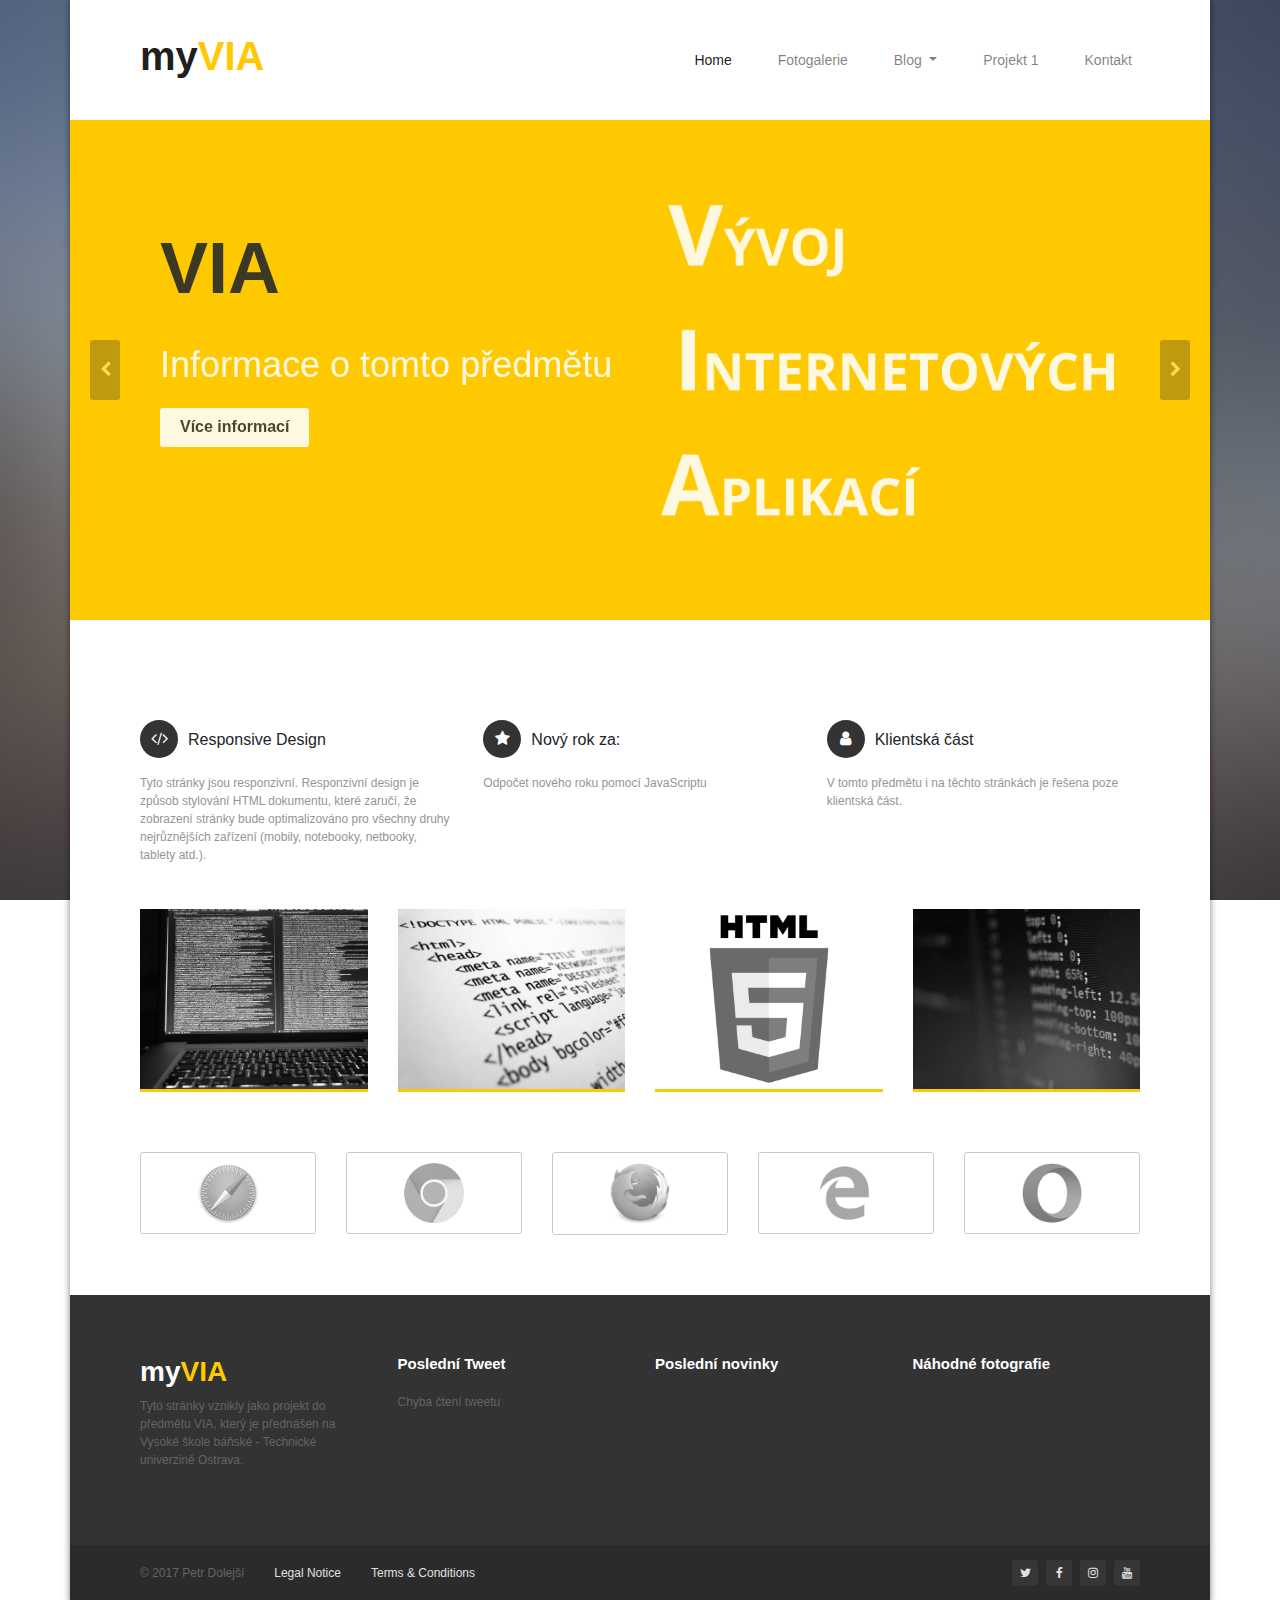
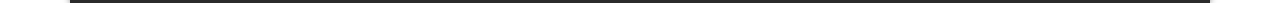
<file: index.html>
<!doctype html>
<html lang="cs">

<head>
    <title>Home | myVIA</title>
    <meta charset="utf-8">
    <meta name="viewport" content="width=device-width, initial-scale=1, shrink-to-fit=no">
    <link rel="stylesheet" href="css/font-awesome.min.css">
    <link rel="stylesheet" href="css/bootstrap.min.css">
    <link rel="stylesheet" href="css/style.css">
</head>

<body class="background">
    <div class="container">
        <nav class="navbar navbar-expand-lg navbar-light">
            <a class="navbar-brand" href="#">
                <h1 class="logo">my<span class="gold">VIA</span></h1>
            </a>
            <button class="navbar-toggler" type="button" data-toggle="collapse" data-target="#main-navbar" aria-controls="main-navbar" aria-expanded="false" aria-label="Toggle navigation">
                      <span class="navbar-toggler-icon"></span>
                    </button>

            <div class="collapse navbar-collapse" id="main-navbar">
                <ul class="navbar-nav mr-auto">
                </ul>
                <ul class="navbar-nav">
                    <li class="nav-item active">
                        <a class="nav-link" href="#">Home <span class="sr-only">(current)</span></a>
                    </li>
                    <li class="nav-item">
                        <a class="nav-link" href="photogallery.html">Fotogalerie</a>
                    </li>
                    <li class="nav-item dropdown">
                        <a class="nav-link dropdown-toggle" href="blog.html" id="navbarDropdownMenuLink" data-toggle="dropdown" aria-haspopup="true" aria-expanded="false">
                          Blog
                        </a>
                        <div class="dropdown-menu" aria-labelledby="navbarDropdownMenuLink">
                            <a class="dropdown-item" href="blog.html">Blog</a>
                            <a class="dropdown-item" href="#">Kategorie</a>
                            <a class="dropdown-item" href="#">FAQ</a>
                        </div>
                    </li>
                    <li class="nav-item">
                        <a class="nav-link" href="project1.html">Projekt 1</a>
                    </li>
                    <li class="nav-item">
                        <a class="nav-link" href="contact.html">Kontakt</a>
                    </li>
                </ul>
            </div>
        </nav>
        <div class="carousel">
            <span class="left-button"><i class="fa fa-chevron-left" aria-hidden="true"></i></span>
            <span class="right-button"><i class="fa fa-chevron-right" aria-hidden="true"></i></span>
            <input type="text" name="actualSlide" id="actualSlide" hidden value="0">
            <div class="carousel-body-out">
                <div class="carousel-body hidden carouselSlide" id="carouselSlide1">
                    <div class="row">
                        <div class="col-md-6">
                            <br>
                            <p class="bigger">VIA</p>
                            <p class="smaller">Informace o tomto předmětu</p>
                            <a href="#" class="button white-dark">Více informací</a>
                        </div>
                        <div class="col-md-6 image">
                            <img src="images/slider/via.png" />
                        </div>
                    </div>
                </div>
                <div class="carousel-body hidden carouselSlide" id="carouselSlide2">
                    <div class="row">
                        <div class="col-md-6">
                            <p class="bigger">Vysoká škola báňská</p>
                            <p class="smaller">Technická univerzita Ostrava</p>
                            <a href="#" class="button white-dark">Více informací</a>
                        </div>
                        <div class="col-md-6 image">
                            <img src="images/slider/vsb.png" />
                        </div>
                    </div>
                </div>
                <div class="carousel-body hidden carouselSlide" id="carouselSlide3">
                    <div class="row">
                        <div class="col-md-6">
                            <p class="bigger">Projekt 1</p>
                            <p class="smaller">do VIA</p>
                            <a href="project1.html" class="button white-dark">Přejít</a>
                        </div>
                        <div class="col-md-6">
                            <p class="bigger">Projekt 2</p>
                            <p class="smaller">Tyto stránky</p>
                        </div>
                    </div>
                </div>
            </div>
        </div>
        <div class="content">
            <div class="row main-blocks">
                <div class="col-md-4">
                    <div class="main-blocks-icon"><i class="fa fa-code" aria-hidden="true"></i></div>
                    <div class="main-blocks-text">
                        <h3>Responsive Design</h3>
                        <p>Tyto stránky jsou responzivní. Responzivní design je způsob stylování HTML dokumentu, které zaručí, že zobrazení stránky bude optimalizováno pro všechny druhy nejrůznějších zařízení (mobily, notebooky, netbooky, tablety atd.).</p>
                    </div>
                </div>
                <div class="col-md-4">
                    <div class="main-blocks-icon"><i class="fa fa-star" aria-hidden="true"></i></div>
                    <div class="main-blocks-text">
                        <h3>Nový rok za:</h3>
                        <p>Odpočet nového roku pomocí JavaScriptu</p>
                        <p id="countdown"></p>
                    </div>
                </div>
                <div class="col-md-4">
                    <div class="main-blocks-icon"><i class="fa fa-user" aria-hidden="true"></i></div>
                    <div class="main-blocks-text">
                        <h3>Klientská část</h3>
                        <p>V tomto předmětu i na těchto stránkách je řešena poze klientská část.</p>
                    </div>
                </div>
            </div>
            <div class="row main-images">
                <div class="col-md-3 col-sm-6">
                    <div class="image"><img src="images/main/001.jpg" alt=""></div>
                </div>
                <div class="col-md-3 col-sm-6">
                    <div class="image"><img src="images/main/002.jpg" alt=""></div>
                </div>
                <div class="col-md-3 col-sm-6">
                    <div class="image"><img src="images/main/003.png" alt=""></div>
                </div>
                <div class="col-md-3 col-sm-6">
                    <div class="image"><img src="images/main/004.jpg" alt=""></div>
                </div>
            </div>
            <div class="row browsers">
                <div class="col-md-2-10">
                    <div class="image"><img src="images/browsers/safari.png" alt=""></div>
                </div>
                <div class="col-md-2-10">
                    <div class="image"><img src="images/browsers/chrome.png" alt=""></div>
                </div>
                <div class="col-md-2-10">
                    <div class="image"><img src="images/browsers/firefox.png" alt=""></div>
                </div>
                <div class="col-md-2-10">
                    <div class="image"><img src="images/browsers/edge.png" alt=""></div>
                </div>
                <div class="col-md-2-10">
                    <div class="image"><img src="images/browsers/opera.png" alt=""></div>
                </div>
            </div>
        </div>
        <footer>
            <div class="row">
                <div class="col-md-3">
                    <h3 class="logo">my<span class="gold">VIA</span></h3>
                    <p>Tyto stránky vznikly jako projekt do předmětu VIA, který je přednášen na Vysoké škole báňské - Technické univerzině Ostrava.</p>
                </div>
                <div class="col-md-3">
                    <h3 class="small">Poslední Tweet</h3>
                    <span id="last-tweet"></span>
                </div>
                <div class="col-md-3">
                    <h3 class="small">Poslední novinky</h3>
                </div>
                <div class="col-md-3">
                    <h3 class="small">Náhodné fotografie</h3>
                </div>
            </div>
            <div class="info">
                <ul class="float-left copyright">
                    <li>© 2017 Petr Dolejší</li>
                    <li><a href="#">Legal Notice</a></li>
                    <li><a href="#">Terms &amp; Conditions</a></li>
                </ul>
                <ul class="float-right social-networks">
                    <li><a href="#"><i class="fa fa-twitter" aria-hidden="true"></i></a></li>
                    <li><a href="#"><i class="fa fa-facebook" aria-hidden="true"></i></a></li>
                    <li><a href="#"><i class="fa fa-instagram" aria-hidden="true"></i></a></li>
                    <li><a href="#"><i class="fa fa-youtube" aria-hidden="true"></i></a></li>
                </ul>
            </div>
            <div class="clear"></div>
        </footer>
    </div>

    <script src="js/jquery-3.2.1.min.js"></script>
    <script src="js/popper.min.js"></script>
    <script src="js/bootstrap.min.js"></script>
    <script src="js/script.js"></script>
    <script>
        var year = new Date().getFullYear();
        var countDownDate = new Date("December 31, " + year + " 23:59:59").getTime();

        // Update the count down every 1 second
        var x = setInterval(function() {

            // Get todays date and time
            var now = new Date().getTime();

            // Find the distance between now an the count down date
            var distance = countDownDate - now;

            // Time calculations for days, hours, minutes and seconds
            var days = Math.floor(distance / (1000 * 60 * 60 * 24));
            var hours = Math.floor((distance % (1000 * 60 * 60 * 24)) / (1000 * 60 * 60));
            var minutes = Math.floor((distance % (1000 * 60 * 60)) / (1000 * 60));
            var seconds = Math.floor((distance % (1000 * 60)) / 1000);

            // Display the result in the element with id="demo"
            document.getElementById("countdown").innerHTML = days + "d " + hours + "h " +
                minutes + "m " + seconds + "s ";

            // If the count down is finished, write some text 
            if (distance < 0) {
                clearInterval(x);
                document.getElementById("countdown").innerHTML = "Šťastný nový rok";
            }
        }, 1000);
    </script>
</body>

</html>
</file>
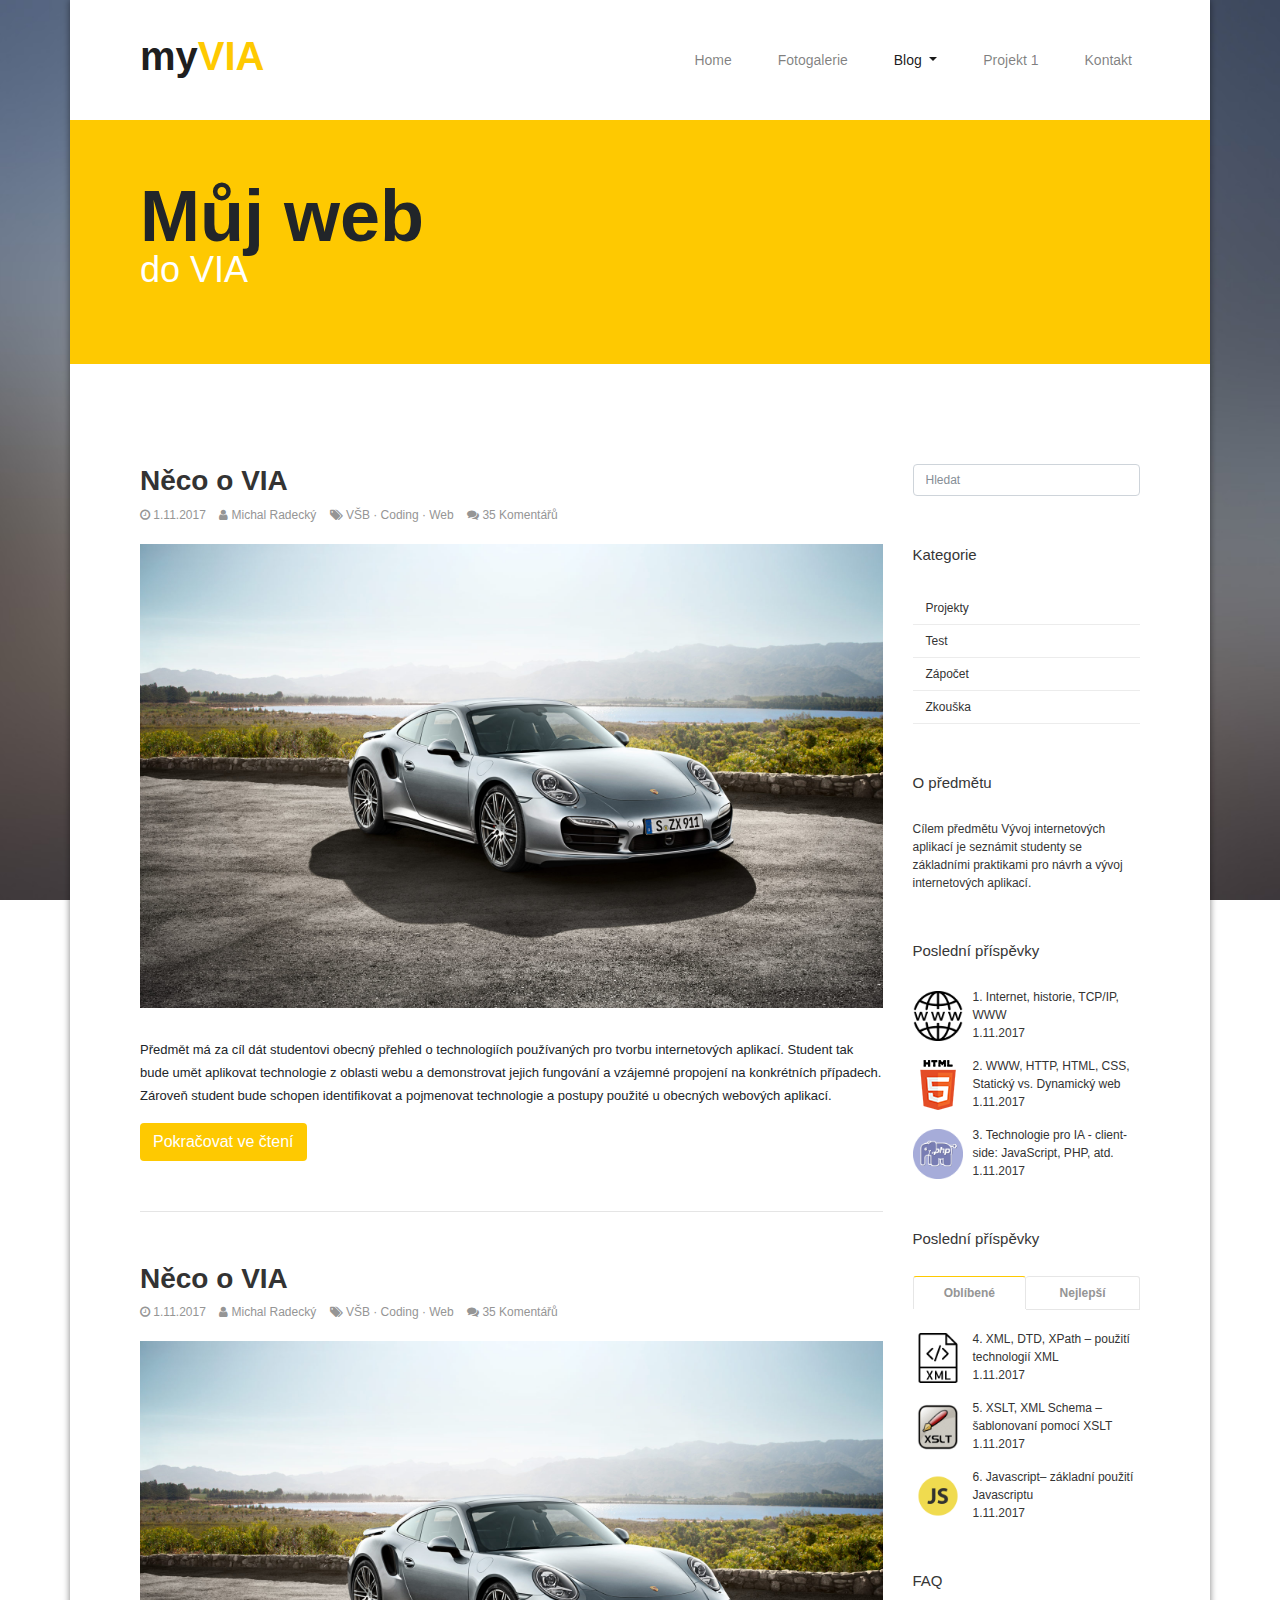
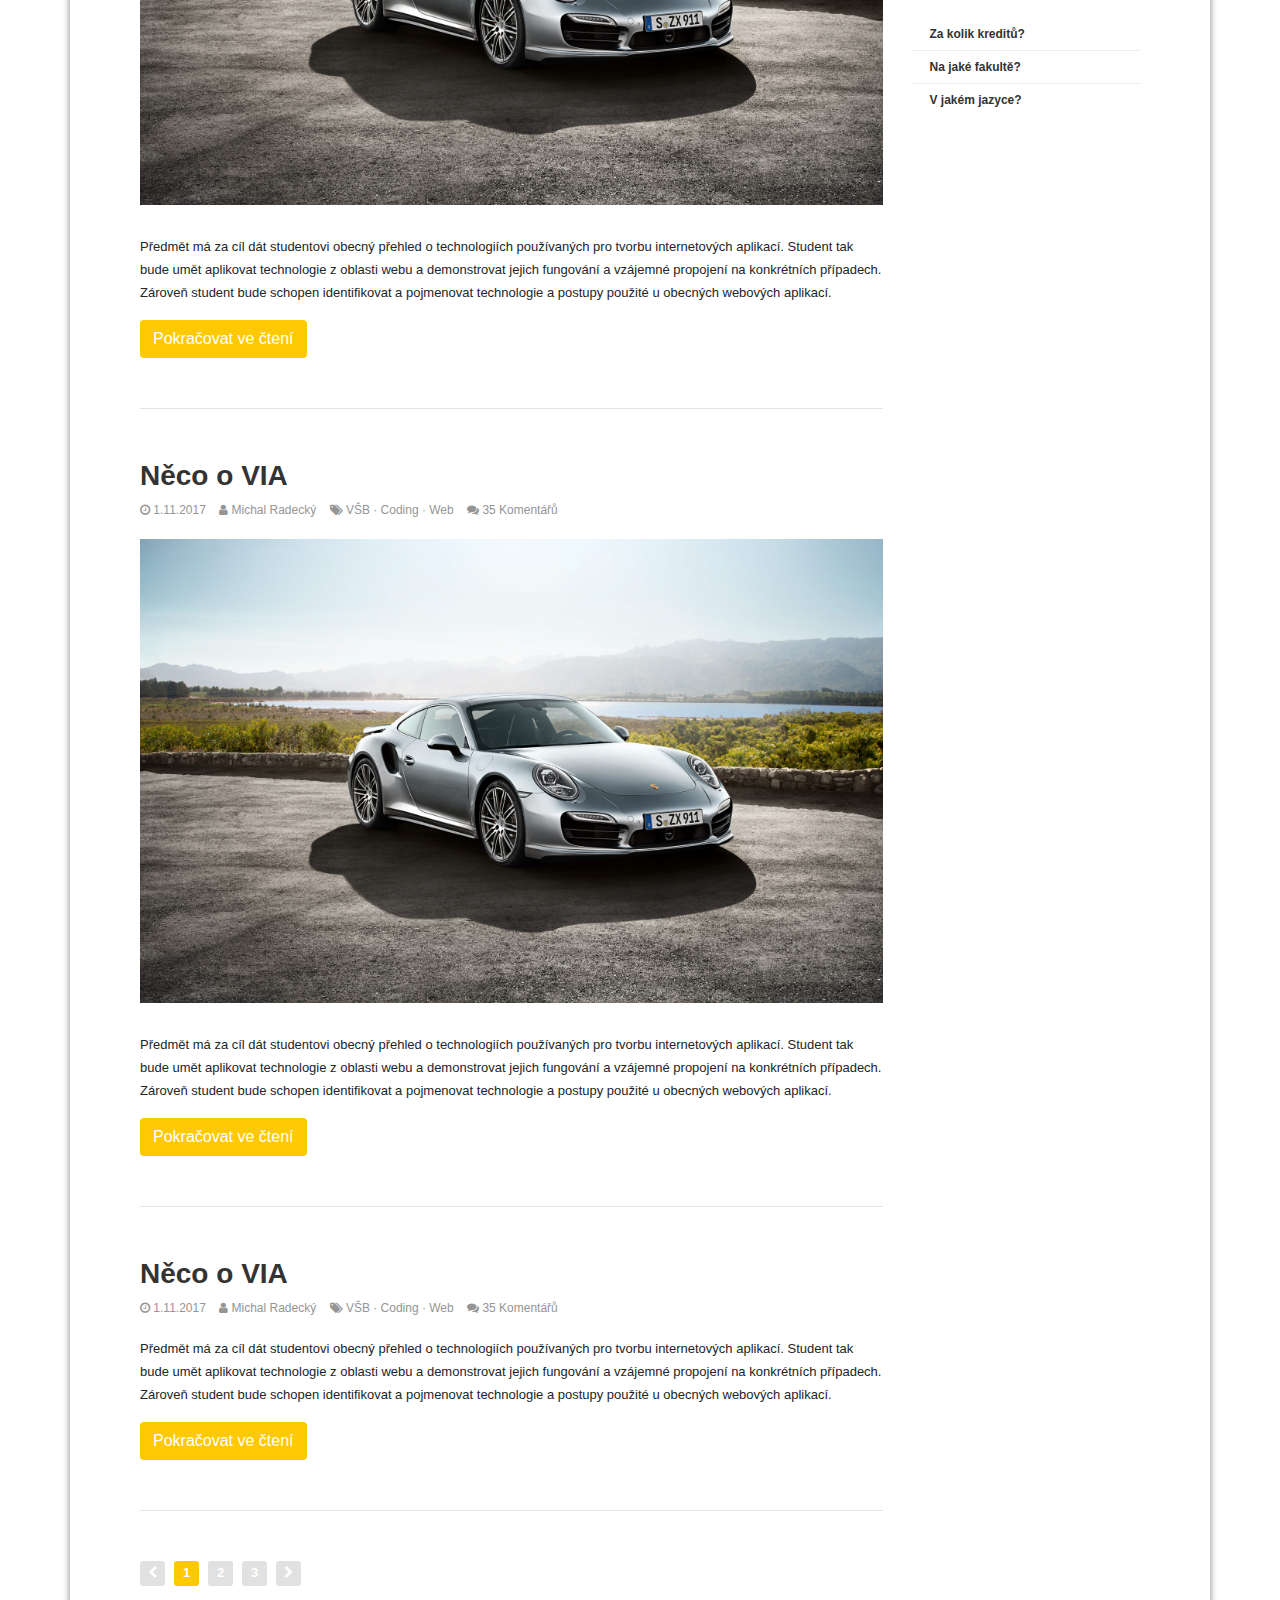
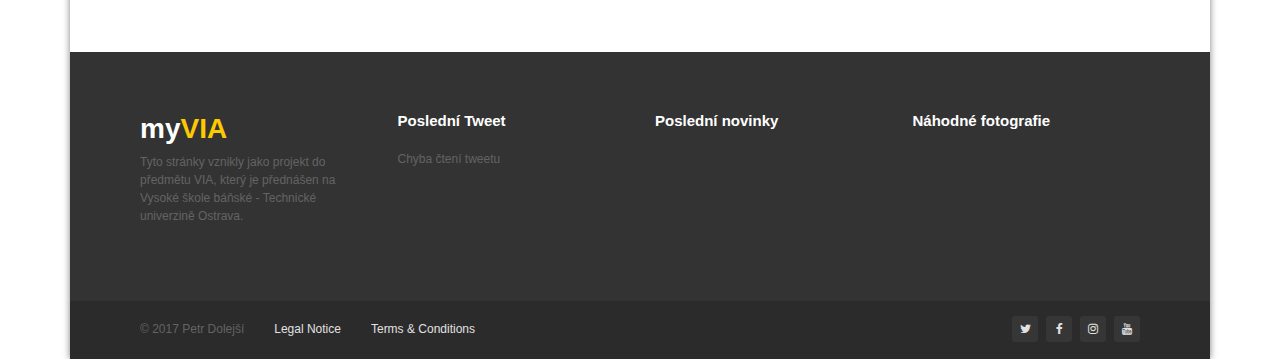
<file: blog.html>
<!doctype html>
<html lang="cs">

<head>
    <meta charset="utf-8">
    <title>Blog | myVIA</title>
    <meta name="viewport" content="width=device-width, initial-scale=1, shrink-to-fit=no">
    <link rel="stylesheet" href="css/font-awesome.min.css" type=text/css>
    <link rel="stylesheet" href="css/bootstrap.min.css" type=text/css>
    <link rel="stylesheet" href="css/style.css" type=text/css>
</head>

<body class="background">
    <div class="container">
        <nav class="navbar navbar-expand-lg navbar-light">
            <a class="navbar-brand" href="index.html">
                <h1 class="logo">my<span class="gold">VIA</span></h1>
            </a>
            <button class="navbar-toggler" type="button" data-toggle="collapse" data-target="#main-navbar" aria-controls="main-navbar" aria-expanded="false" aria-label="Toggle navigation">
                      <span class="navbar-toggler-icon"></span>
                    </button>

            <div class="collapse navbar-collapse" id="main-navbar">
                <ul class="navbar-nav mr-auto">
                </ul>
                <ul class="navbar-nav">
                    <li class="nav-item">
                        <a class="nav-link" href="index.html">Home</a>
                    </li>
                    <li class="nav-item">
                        <a class="nav-link" href="photogallery.html">Fotogalerie</a>
                    </li>
                    <li class="nav-item dropdown active">
                        <a class="nav-link dropdown-toggle" href="blog.html" id="navbarDropdownMenuLink" data-toggle="dropdown" aria-haspopup="true" aria-expanded="false">
                          Blog
                        </a>
                        <div class="dropdown-menu" aria-labelledby="navbarDropdownMenuLink">
                            <a class="dropdown-item active" href="blog.html">Blog</a>
                            <a class="dropdown-item" href="#">Kategorie</a>
                            <a class="dropdown-item" href="#">FAQ</a>
                        </div>
                    </li>
                    <li class="nav-item">
                        <a class="nav-link" href="project1.html">Projekt 1</a>
                    </li>
                    <li class="nav-item">
                        <a class="nav-link" href="contact.html">Kontakt</a>
                    </li>
                </ul>
            </div>
        </nav>
        <div class="title">
            <p class="bigger">Můj web</p>
            <p class="smaller">do VIA</p>
        </div>
        <div class="row content">
            <div class="col-md-9">
                <div class="blog-block">
                    <a href="#">
                        <h3 class="blog-block-title">Něco o VIA</h3>
                    </a>
                    <div class="blog-block-infos">
                        <span class="blog-block-date"><i class="fa fa-clock-o" aria-hidden="true"></i> 1.11.2017</span>
                        <span class="blog-block-author"><i class="fa fa-user" aria-hidden="true"></i> <a href="#">Michal Radecký</a></span>
                        <span class="blog-block-tags"><i class="fa fa-tags" aria-hidden="true"></i> VŠB · Coding · Web</span>
                        <span class="blog-block-comments"><i class="fa fa-comments" aria-hidden="true"></i> 35 Komentářů</span>
                    </div>
                    <img src="images/blog/001.jpg" alt="foto">
                    <p class="blog-block-text">Předmět má za cíl dát studentovi obecný přehled o technologiích používaných pro tvorbu internetových aplikací. Student tak bude umět aplikovat technologie z oblasti webu a demonstrovat jejich fungování a vzájemné propojení na konkrétních
                        případech. Zároveň student bude schopen identifikovat a pojmenovat technologie a postupy použité u obecných webových aplikací.</p>
                    <a href="#" class="btn yellow-darkgray">Pokračovat ve čtení</a>
                    <hr>
                </div>
                <div class="blog-block">
                    <a href="#">
                        <h3 class="blog-block-title">Něco o VIA</h3>
                    </a>
                    <div class="blog-block-infos">
                        <span class="blog-block-date"><i class="fa fa-clock-o" aria-hidden="true"></i> 1.11.2017</span>
                        <span class="blog-block-author"><i class="fa fa-user" aria-hidden="true"></i> <a href="#">Michal Radecký</a></span>
                        <span class="blog-block-tags"><i class="fa fa-tags" aria-hidden="true"></i> VŠB · Coding · Web</span>
                        <span class="blog-block-comments"><i class="fa fa-comments" aria-hidden="true"></i> 35 Komentářů</span>
                    </div>
                    <img src="images/blog/001.jpg" alt="foto">
                    <p class="blog-block-text">Předmět má za cíl dát studentovi obecný přehled o technologiích používaných pro tvorbu internetových aplikací. Student tak bude umět aplikovat technologie z oblasti webu a demonstrovat jejich fungování a vzájemné propojení na konkrétních
                        případech. Zároveň student bude schopen identifikovat a pojmenovat technologie a postupy použité u obecných webových aplikací.</p>
                    <a href="#" class="btn yellow-darkgray">Pokračovat ve čtení</a>
                    <hr>
                </div>
                <div class="blog-block">
                    <a href="#">
                        <h3 class="blog-block-title">Něco o VIA</h3>
                    </a>
                    <div class="blog-block-infos">
                        <span class="blog-block-date"><i class="fa fa-clock-o" aria-hidden="true"></i> 1.11.2017</span>
                        <span class="blog-block-author"><i class="fa fa-user" aria-hidden="true"></i> <a href="#">Michal Radecký</a></span>
                        <span class="blog-block-tags"><i class="fa fa-tags" aria-hidden="true"></i> VŠB · Coding · Web</span>
                        <span class="blog-block-comments"><i class="fa fa-comments" aria-hidden="true"></i> 35 Komentářů</span>
                    </div>
                    <img src="images/blog/001.jpg" alt="foto">
                    <p class="blog-block-text">Předmět má za cíl dát studentovi obecný přehled o technologiích používaných pro tvorbu internetových aplikací. Student tak bude umět aplikovat technologie z oblasti webu a demonstrovat jejich fungování a vzájemné propojení na konkrétních
                        případech. Zároveň student bude schopen identifikovat a pojmenovat technologie a postupy použité u obecných webových aplikací.</p>
                    <a href="#" class="btn yellow-darkgray">Pokračovat ve čtení</a>
                    <hr>
                </div>
                <div class="blog-block">
                    <a href="#">
                        <h3 class="blog-block-title">Něco o VIA</h3>
                    </a>
                    <div class="blog-block-infos">
                        <span class="blog-block-date"><i class="fa fa-clock-o" aria-hidden="true"></i> 1.11.2017</span>
                        <span class="blog-block-author"><i class="fa fa-user" aria-hidden="true"></i> <a href="#">Michal Radecký</a></span>
                        <span class="blog-block-tags"><i class="fa fa-tags" aria-hidden="true"></i> VŠB · Coding · Web</span>
                        <span class="blog-block-comments"><i class="fa fa-comments" aria-hidden="true"></i> 35 Komentářů</span>
                    </div>
                    <p class="blog-block-text">Předmět má za cíl dát studentovi obecný přehled o technologiích používaných pro tvorbu internetových aplikací. Student tak bude umět aplikovat technologie z oblasti webu a demonstrovat jejich fungování a vzájemné propojení na konkrétních
                        případech. Zároveň student bude schopen identifikovat a pojmenovat technologie a postupy použité u obecných webových aplikací.</p>
                    <a href="#" class="btn yellow-darkgray">Pokračovat ve čtení</a>
                    <hr>
                </div>
                <nav aria-label="Page navigation example">
                    <ul class="pagination">
                        <li class="page-item">
                            <a class="page-link" href="#" aria-label="Previous">
                                <span aria-hidden="true"><i class="fa fa-chevron-left" aria-hidden="true"></i></span>
                                <span class="sr-only">Previous</span>
                            </a>
                        </li>
                        <li class="page-item current"><a class="page-link" href="#">1</a></li>
                        <li class="page-item"><a class="page-link" href="#">2</a></li>
                        <li class="page-item"><a class="page-link" href="#">3</a></li>
                        <li class="page-item">
                            <a class="page-link" href="#" aria-label="Next">
                                <span aria-hidden="true"><i class="fa fa-chevron-right" aria-hidden="true"></i></span>
                                <span class="sr-only">Next</span>
                            </a>
                        </li>
                    </ul>
                </nav>
            </div>
            <div class="col-md-3">
                <input type="text" name="search" class="form-control widget search" placeholder="Hledat">
                <div class="widget blog-categories">
                    <h3>Kategorie</h3>
                    <ul>
                        <li>
                            <a href="#">Projekty</a>
                        </li>
                        <li>
                            <a href="#">Test</a>
                        </li>
                        <li>
                            <a href="#">Zápočet</a>
                        </li>
                        <li>
                            <a href="#">Zkouška</a>
                        </li>
                    </ul>
                </div>
                <div class="widget text">
                    <h3>O předmětu</h3>
                    <div>
                        Cílem předmětu Vývoj internetových aplikací je seznámit studenty se základními praktikami pro návrh a vývoj internetových aplikací.
                    </div>
                </div>
                <div class="widget lastposts">
                    <h3>Poslední příspěvky</h3>
                    <ul class="list">
                        <li>
                            <a href="#"><img src="images/blog/small-001.png" alt=""></a>
                            <div class="text">
                                <a href="#">1. Internet, historie, TCP/IP, WWW</a>
                                <span class="date">1.11.2017</span>
                            </div>
                        </li>
                        <li>
                            <a href="#"><img src="images/blog/small-002.png" alt=""></a>
                            <div class="text">
                                <a href="#">2. WWW, HTTP, HTML, CSS, Statický vs. Dynamický web</a>
                                <span class="date">1.11.2017</span>
                            </div>
                        </li>
                        <li>
                            <a href="#"><img src="images/blog/small-003.png" alt=""></a>
                            <div class="text">
                                <a href="#">3. Technologie pro IA - client-side: JavaScript, PHP, atd.</a>
                                <span class="date">1.11.2017</span>
                            </div>
                        </li>
                    </ul>
                </div>
                <div class="widget list">
                    <h3>Poslední příspěvky</h3>
                    <ul class="nav nav-tabs">
                        <li><a class="active" data-toggle="tab" href="#favourite">Oblíbené</a></li>
                        <li><a data-toggle="tab" href="#best">Nejlepší</a></li>
                    </ul>
                    <div class="tab-content">
                        <div id="favourite" class="tab-pane fade in active show">
                            <ul class="list">
                                <li>
                                    <a href="#"><img src="images/blog/small-004.png" alt=""></a>
                                    <div class="text">
                                        <a href="#">4. XML, DTD, XPath – použití technologií XML</a>
                                        <span class="date">1.11.2017</span>
                                    </div>
                                </li>
                                <li>
                                    <a href="#"><img src="images/blog/small-005.gif" alt=""></a>
                                    <div class="text">
                                        <a href="#">5. XSLT, XML Schema – šablonovaní pomocí XSLT</a>
                                        <span class="date">1.11.2017</span>
                                    </div>
                                </li>
                                <li>
                                    <a href="#"><img src="images/blog/small-006.png" alt=""></a>
                                    <div class="text">
                                        <a href="#">6. Javascript– základní použití Javascriptu</a>
                                        <span class="date">1.11.2017</span>
                                    </div>
                                </li>
                            </ul>
                        </div>
                        <div id="best" class="tab-pane fade">
                            <h3>Přehled přístěvků</h3>
                            <ul class="list">
                                <li>
                                    <a href="#"><img src="images/blog/small-007.png" alt=""></a>
                                    <div class="text">
                                        <a href="#">7. Javascriptové knihovny - jQuery</a>
                                        <span class="date">1.11.2017</span>
                                    </div>
                                </li>
                                <li>
                                    <a href="#"><img src="images/blog/small-008.png" alt=""></a>
                                    <div class="text">
                                        <a href="#"></a>8. Preprocesory - LESS, TypeScript</a>
                                        <span class="date">1.11.2017</span>
                                    </div>
                                </li>
                                <li>
                                    <a href="#"><img src="images/blog/small-009.png" alt=""></a>
                                    <div class="text">
                                        <a href="#">9. Ajax – využití Ajaxu u webových aplikací</a>
                                        <span class="date">1.11.2017</span>
                                    </div>
                                </li>
                            </ul>
                        </div>
                    </div>
                </div>
                <div class="widget group" id="widget-group">
                    <h3>FAQ</h3>
                    <div class="panel-group">
                        <a href="#part1" class="button first" data-parent="#widget-group" data-toggle="collapse">Za kolik kreditů?</a>
                        <div id="part1" class="panel-collapse collapse">
                            Za tento předmět dostanete 6 kreditů.
                        </div>
                        <a href="#part2" class="button" data-parent="#widget-group" data-toggle="collapse">Na jaké fakultě?</a>
                        <div id="part2" class="panel-collapse collapse">
                            Tento pr'ředmět se učí na fakultě FEI.
                        </div>
                        <a href="#part3" class="button" data-parent="#widget-group" data-toggle="collapse">V jakém jazyce?</a>
                        <div id="part3" class="panel-collapse collapse">
                            Primární jazyk je čeština a pro technicé výrazy se pouívá angličtina.
                        </div>
                    </div>
                </div>
            </div>
        </div>
        <footer>
            <div class="row">
                <div class="col-md-3">
                    <h3 class="logo">my<span class="gold">VIA</span></h3>
                    <p>Tyto stránky vznikly jako projekt do předmětu VIA, který je přednášen na Vysoké škole báňské - Technické univerzině Ostrava.</p>
                </div>
                <div class="col-md-3">
                    <h3 class="small">Poslední Tweet</h3>
                    <span id="last-tweet"></span>
                </div>
                <div class="col-md-3">
                    <h3 class="small">Poslední novinky</h3>
                </div>
                <div class="col-md-3">
                    <h3 class="small">Náhodné fotografie</h3>
                </div>
            </div>
            <div class="info">
                <ul class="float-left copyright">
                    <li>© 2017 Petr Dolejší</li>
                    <li><a href="#">Legal Notice</a></li>
                    <li><a href="#">Terms &amp; Conditions</a></li>
                </ul>
                <ul class="float-right social-networks">
                    <li><a href="#"><i class="fa fa-twitter" aria-hidden="true"></i></a></li>
                    <li><a href="#"><i class="fa fa-facebook" aria-hidden="true"></i></a></li>
                    <li><a href="#"><i class="fa fa-instagram" aria-hidden="true"></i></a></li>
                    <li><a href="#"><i class="fa fa-youtube" aria-hidden="true"></i></a></li>
                </ul>
            </div>
            <div class="clear"></div>
        </footer>

        <script src="js/jquery-3.2.1.min.js" type=text/javascript></script>
        <script src="js/popper.min.js" type=text/javascript></script>
        <script src="js/bootstrap.min.js" type=text/javascript></script>
        <script src="js/script.js" type=text/javascript></script>
</body>

</html>
</file>
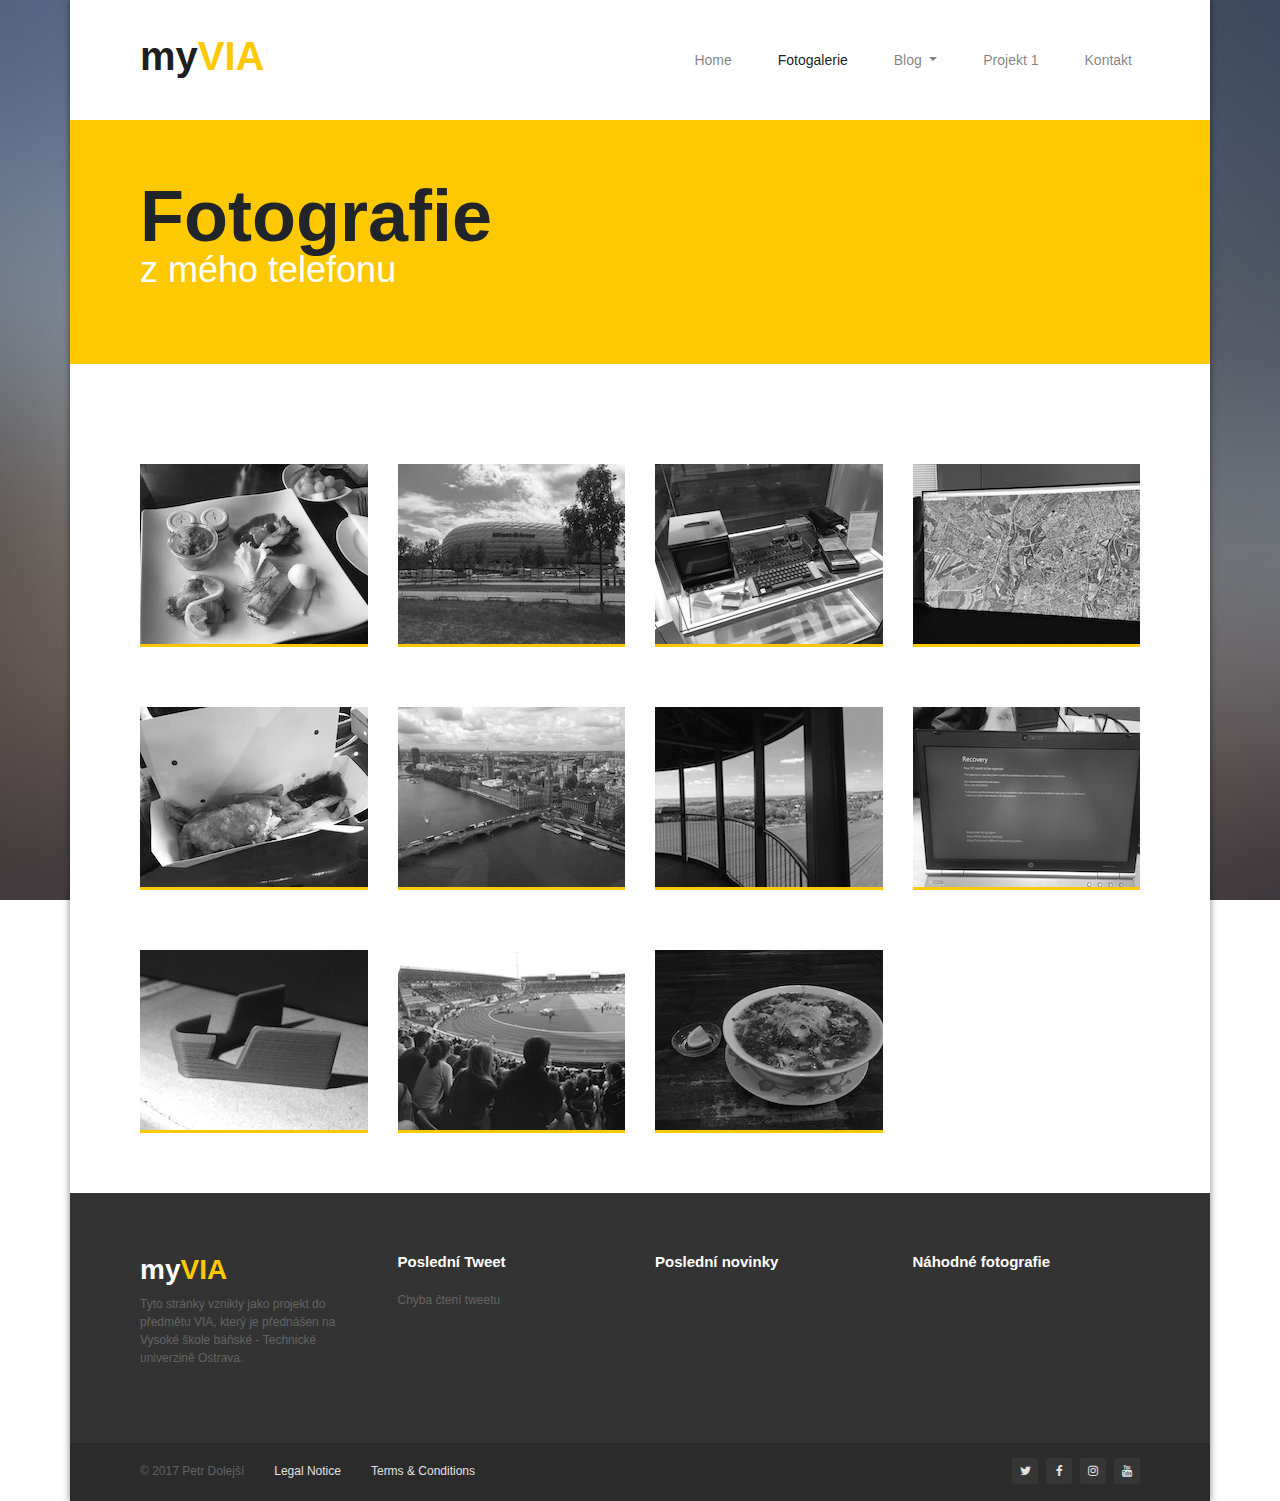
<file: photogallery.html>
<!doctype html>
<html lang="cs">

<head>
    <meta charset="utf-8">
    <title>Fotogalerie | myVIA</title>
    <meta name="viewport" content="width=device-width, initial-scale=1, shrink-to-fit=no">
    <link rel="stylesheet" href="css/font-awesome.min.css" type=text/css>
    <link rel="stylesheet" href="css/bootstrap.min.css" type=text/css>
    <link rel="stylesheet" href="css/style.css" type=text/css>
    <link rel="stylesheet" href="css/lightbox.css">
</head>

<body class="background">
    <div class="container">
        <nav class="navbar navbar-expand-lg navbar-light">
            <a class="navbar-brand" href="index.html">
                <h1 class="logo">my<span class="gold">VIA</span></h1>
            </a>
            <button class="navbar-toggler" type="button" data-toggle="collapse" data-target="#main-navbar" aria-controls="main-navbar" aria-expanded="false" aria-label="Toggle navigation">
                      <span class="navbar-toggler-icon"></span>
                    </button>

            <div class="collapse navbar-collapse" id="main-navbar">
                <ul class="navbar-nav mr-auto">
                </ul>
                <ul class="navbar-nav">
                    <li class="nav-item">
                        <a class="nav-link" href="index.html">Home</a>
                    </li>
                    <li class="nav-item active">
                        <a class="nav-link" href="#">Fotogalerie</a>
                    </li>
                    <li class="nav-item dropdown">
                        <a class="nav-link dropdown-toggle" href="blog.html" id="navbarDropdownMenuLink" data-toggle="dropdown" aria-haspopup="true" aria-expanded="false">
                          Blog
                        </a>
                        <div class="dropdown-menu" aria-labelledby="navbarDropdownMenuLink">
                            <a class="dropdown-item" href="blog.html">Blog</a>
                            <a class="dropdown-item" href="#">Kategorie</a>
                            <a class="dropdown-item" href="#">FAQ</a>
                        </div>
                    </li>
                    <li class="nav-item">
                        <a class="nav-link" href="project1.html">Projekt 1</a>
                    </li>
                    <li class="nav-item">
                        <a class="nav-link" href="contact.html">Kontakt</a>
                    </li>
                </ul>
            </div>
        </nav>
        <div class="title">
            <p class="bigger">Fotografie</p>
            <p class="smaller">z mého telefonu</p>
        </div>
        <div class="content">
            <div class="row main-images">
                <div class="col-md-3 col-sm-6">
                    <div class="image">
                        <a class="example-image-link" href="images/photogallery/photos/img001.jpg" data-lightbox="et" data-title="Snídaně v berlínské televizní věži">
                            <img class="example-image" src="images/photogallery/thumbs/img001.jpg" alt="" />
                        </a>
                    </div>
                </div>
                <div class="col-md-3 col-sm-6">
                    <div class="image">
                        <a class="example-image-link" href="images/photogallery/photos/img002.jpg" data-lightbox="et" data-title="Allianz Arena München - svatostánek Bayernu Mnichov">
                            <img class="example-image" src="images/photogallery/thumbs/img002.jpg" alt="" />
                        </a>
                    </div>
                </div>
                <div class="col-md-3 col-sm-6">
                    <div class="image">
                        <a class="example-image-link" href="images/photogallery/photos/img003.jpg" data-lightbox="et" data-title="První Apple I postavený ještě u Jobse v garáži. Museum Mnichov">
                            <img class="example-image" src="images/photogallery/thumbs/img003.jpg" alt="" />
                        </a>
                    </div>
                </div>
                <div class="col-md-3 col-sm-6">
                    <div class="image">
                        <a class="example-image-link" href="images/photogallery/photos/img004.jpg" data-lightbox="et" data-title="4K monitor Samsung, dokáže zobrazit i 4x FullHD vstupy v matici 2x2 najendou">
                            <img class="example-image" src="images/photogallery/thumbs/img004.jpg" alt="" />
                        </a>
                    </div>
                </div>
            </div>
            <div class="row main-images">
                <div class="col-md-3 col-sm-6">
                    <div class="image">
                        <a class="example-image-link" href="images/photogallery/photos/img005.jpg" data-lightbox="et" data-title="Pravé Londýnské Fish&Chips">
                            <img class="example-image" src="images/photogallery/thumbs/img005.jpg" alt="" />
                        </a>
                    </div>
                </div>
                <div class="col-md-3 col-sm-6">
                    <div class="image">
                        <a class="example-image-link" href="images/photogallery/photos/img006.jpg" data-lightbox="et" data-title="Londýn z London Eye">
                            <img class="example-image" src="images/photogallery/thumbs/img006.jpg" alt="" />
                        </a>
                    </div>
                </div>
                <div class="col-md-3 col-sm-6">
                    <div class="image">
                        <a class="example-image-link" href="images/photogallery/photos/img007.jpg" data-lightbox="et" data-title="Panorama z věže">
                            <img class="example-image" src="images/photogallery/thumbs/img007.jpg" alt="" />
                        </a>
                    </div>
                </div>
                <div class="col-md-3 col-sm-6">
                    <div class="image">
                        <a class="example-image-link" href="images/photogallery/photos/img008.jpg" data-lightbox="et" data-title="Toto v práci nerad vidím :(">
                            <img class="example-image" src="images/photogallery/thumbs/img008.jpg" alt="" />
                        </a>
                    </div>
                </div>
            </div>
            <div class="row main-images">
                <div class="col-md-3 col-sm-6">
                    <div class="image">
                        <a class="example-image-link" href="images/photogallery/photos/img009.jpg" data-lightbox="et" data-title="První povedený výstisk na 3D tiskárně - stojan telefonu">
                            <img class="example-image" src="images/photogallery/thumbs/img009.jpg" alt="" />
                        </a>
                    </div>
                </div>
                <div class="col-md-3 col-sm-6">
                    <div class="image">
                        <a class="example-image-link" href="images/photogallery/photos/img010.jpg" data-lightbox="et" data-title="Panorama Zlatá tretra Ostrava">
                            <img class="example-image" src="images/photogallery/thumbs/img010.jpg" alt="" />
                        </a>
                    </div>
                </div>
                <div class="col-md-3 col-sm-6">
                    <div class="image">
                        <a class="example-image-link" href="images/photogallery/photos/img011.jpg" data-lightbox="et" data-title="Pho Ga v Praze">
                            <img class="example-image" src="images/photogallery/thumbs/img011.jpg" alt="" />
                        </a>
                    </div>
                </div>
            </div>
        </div>
        <footer>
            <div class="row">
                <div class="col-md-3">
                    <h3 class="logo">my<span class="gold">VIA</span></h3>
                    <p>Tyto stránky vznikly jako projekt do předmětu VIA, který je přednášen na Vysoké škole báňské - Technické univerzině Ostrava.</p>
                </div>
                <div class="col-md-3">
                    <h3 class="small">Poslední Tweet</h3>
                    <span id="last-tweet"></span>
                </div>
                <div class="col-md-3">
                    <h3 class="small">Poslední novinky</h3>
                </div>
                <div class="col-md-3">
                    <h3 class="small">Náhodné fotografie</h3>
                </div>
            </div>
            <div class="info">
                <ul class="float-left copyright">
                    <li>© 2017 Petr Dolejší</li>
                    <li><a href="#">Legal Notice</a></li>
                    <li><a href="#">Terms &amp; Conditions</a></li>
                </ul>
                <ul class="float-right social-networks">
                    <li><a href="#"><i class="fa fa-twitter" aria-hidden="true"></i></a></li>
                    <li><a href="#"><i class="fa fa-facebook" aria-hidden="true"></i></a></li>
                    <li><a href="#"><i class="fa fa-instagram" aria-hidden="true"></i></a></li>
                    <li><a href="#"><i class="fa fa-youtube" aria-hidden="true"></i></a></li>
                </ul>
            </div>
            <div class="clear"></div>
        </footer>

        <script src="js/jquery-3.2.1.min.js" type=text/javascript></script>
        <script src="js/popper.min.js" type=text/javascript></script>
        <script src="js/bootstrap.min.js" type=text/javascript></script>
        <script src="js/script.js" type=text/javascript></script>
        <script src="js/lightbox.js"></script>
</body>

</html>
</file>
<file: css/style.css>
body {
        background: url(../images/background.jpg);
    }
    
    .background {
        background-attachment: fixed;
        background-position: 50% 50%;
        background-size: cover;
        background-repeat: no-repeat;
    }
    
    a {
        color: #333;
        -o-transition: .2s;
        -ms-transition: .2s;
        -moz-transition: .2s;
        -webkit-transition: .2s;
        transition: .2s;
    }
    
    .navbar-collapse {
        z-index: 800;
    }
    
    .col-md-2-10 {
        position: relative;
        width: 100%;
        min-height: 1px;
        padding-right: 15px;
        padding-left: 15px;
        -ms-flex: 0 0 20%;
        flex: 0 0 20%;
        max-width: 20%
    }
    
    @media (min-width: 576px) and (max-width: 767px) {
        .col-md-2-10 {
            -ms-flex: 0 0 50%;
            flex: 0 0 50%;
            max-width: 50%
        }
    }
    
    @media (max-width: 575px) {
        .col-md-2-10 {
            -ms-flex: 0 0 100%;
            flex: 0 0 100%;
            max-width: 100%
        }
    }
    
    .hidden {
        display: none;
    }
    
    .gold {
        color: #fec901;
    }
    
    .container {
        background-color: white;
        padding: 0 70px;
        /*width: 1120px;*/
        -webkit-box-shadow: 0px 0px 7px 0px rgba(0, 0, 0, 0.5);
        -moz-box-shadow: 0px 0px 7px 0px rgba(0, 0, 0, 0.5);
        box-shadow: 0px 0px 7px 0px rgba(0, 0, 0, 0.5);
    }
    
    .form-control-label {
        font-size: 13px;
    }
    
    .navbar {
        padding: .5rem 0rem;
        height: 120px;
        margin-left: -70px;
        margin-right: -70px;
    }
    
    .navbar ul {
        background-color: white;
        margin-right: 70px;
    }
    
    .navbar .logo {
        margin-left: 70px !important;
    }
    
    @media (max-width: 991px) {
        .navbar li {
            margin-left: 70px !important;
        }
        .navbar ul {
            margin-right: 0px;
        }
    }
    
    .navbar-toggler {
        margin-left: -50px;
        margin-right: 50px;
    }
    
    .logo {
        font-weight: 700;
    }
    
    .navbar li {
        margin-left: 30px;
    }
    
    .navbar a {
        color: #959595;
        font-size: 14px;
    }
    
    .nav-item .dropdown-item.active {
        background-color: white;
        color: black;
    }
    
    .nav-item .dropdown-item:active {
        background-color: #c9c9c9;
        color: black;
    }
    
    .carousel {
        background-color: #fec901;
        margin-left: -70px;
        margin-right: -70px;
        padding: 60px 70px;
        min-height: 500px;
    }
    
    .carousel .right-button,
    .carousel .left-button {
        position: absolute;
        cursor: pointer;
        top: 220px;
        height: 60px;
        line-height: 60px;
        width: 30px;
        background-color: rgb(50, 50, 50);
        opacity: 0.3;
        text-align: center;
        color: white;
        -o-transition: .2s;
        -ms-transition: .2s;
        -moz-transition: .2s;
        -webkit-transition: .2s;
        transition: .2s;
        border-radius: 3px;
    }
    
    .carousel .right-button:hover,
    .carousel .left-button:hover {
        opacity: 0.9;
    }
    
    .carousel .left-button {
        left: 70px;
        margin-left: -50px;
    }
    
    .carousel .right-button {
        right: 70px;
        margin-right: -50px;
    }
    
    .carousel-body-out {
        min-height: 380px;
        position: relative;
        overflow: hidden;
    }
    
    .carousel-body {
        position: absolute;
        top: 50%;
        left: 20px;
        right: 20px;
        transform: translateY(-50%);
        overflow: hidden;
    }
    
    .carousel-body .image {
        text-align: center;
    }
    
    .carousel-body .image img {
        max-height: 360px;
        width: auto;
        object-fit: contain;
    }
    
    .carousel-body p.bigger {
        font-size: 72px;
        font-weight: 700;
    }
    
    .carousel-body p.smaller {
        font-size: 36px;
        color: white;
    }
    
    .carousel-body .col-md-6.image {
        text-align: center;
    }
    
    a.button.white-dark {
        background: #fff;
        color: #333;
        padding-right: 30px;
        padding-left: 30px;
        font-size: 16px;
        display: inline-block;
        margin: 0 5px 15px 0;
        padding: 7px 20px 8px;
        border-radius: 3px;
        font-weight: 600;
    }
    
    a.button.white-dark:hover {
        background: #333;
        color: #fff;
    }
    
    @media (max-width: 767px) {
        .col-md-6.image {
            display: none;
        }
        .col-md-6 p {
            font-size: 30px !important;
        }
        a.button.white-dark {
            padding: 7px 20px 8px;
        }
    }
    
    .main-blocks {
        padding-bottom: 30px;
    }
    
    .main-blocks-icon {
        color: white;
        display: block;
        float: left;
        margin: 0 6px 6px 0;
        width: 38px;
        height: 38px;
        border-radius: 50%;
        background: #333;
        vertical-align: middle;
        text-align: center;
        line-height: 38px;
    }
    
    .main-blocks-text h3 {
        margin: 0 0 0 48px;
        margin-top: 10px;
        font-weight: 500;
        font-size: 16px;
    }
    
    .main-blocks-text p {
        margin: 25px 0 15px;
        color: #959595;
        font-size: 12px;
    }
    
    .main-images {
        padding-bottom: 30px;
        text-align: center;
    }
    
    .main-images img {
        -webkit-filter: grayscale(100%);
        filter: grayscale(100%);
        object-fit: cover;
        height: 180px;
        width: auto;
        overflow: hidden;
        -o-transition: .2s;
        -ms-transition: .2s;
        -moz-transition: .2s;
        -webkit-transition: .2s;
        transition: .2s;
    }
    
    .main-images img:hover {
        -webkit-filter: none;
    }
    
    .main-images .image {
        border-bottom: 3px solid #fec901;
        margin-bottom: 30px;
        overflow: hidden;
        text-align: center;
    }
    
    .browsers .image {
        border: 1px solid #c9c9c9;
        text-align: center;
        border-radius: 3px;
        margin-bottom: 10px;
    }
    
    .browsers {
        margin-bottom: 50px;
    }
    
    .browsers img {
        -webkit-filter: grayscale(100%) opacity(60%);
        filter: grayscale(100%) opacity(60%);
        width: 60px;
        margin: 10px;
        -o-transition: .2s;
        -ms-transition: .2s;
        -moz-transition: .2s;
        -webkit-transition: .2s;
        transition: .2s;
    }
    
    .browsers .image:hover img {
        -webkit-filter: none;
        filter: none;
    }
    
    .title {
        background-color: #fec901;
        margin-left: -70px;
        margin-right: -70px;
        padding: 60px 70px;
    }
    
    .title p.bigger {
        font-size: 72px;
        line-height: 72px;
        margin-bottom: 0;
        font-weight: 700;
    }
    
    @media (max-width: 767px) {
        .title p.bigger {
            font-size: 50px;
        }
    }
    
    .title p.smaller {
        font-size: 36px;
        line-height: 36px;
        color: white;
        margin-top: 0;
    }
    
    .map {
        margin-left: -70px;
        margin-right: -70px;
        height: 400px;
    }
    
    a:hover,
    .blog-block-infos a:hover {
        color: #fec901;
        text-decoration: none;
    }
    
    .content {
        padding-top: 100px;
    }
    
    .blog-block-title {
        font-weight: 700;
    }
    
    .blog-block-infos {
        font-size: 12px;
        color: #959595;
        padding-bottom: 20px;
    }
    
    .blog-block-infos span {
        margin-right: 10px;
    }
    
    .blog-block-infos a {
        color: #959595;
    }
    
    .blog-block img {
        width: 100%;
        padding-bottom: 30px;
    }
    
    p.blog-block-text {
        font-size: 13px;
        line-height: 23px;
    }
    
    a.btn.yellow-darkgray,
    button.btn.yellow-darkgray {
        background: #fec901;
        color: white;
        -o-transition: .2s;
        -ms-transition: .2s;
        -moz-transition: .2s;
        -webkit-transition: .2s;
        transition: .2s;
        cursor: pointer;
    }
    
    a.btn.yellow-darkgray:hover,
    button.btn.yellow-darkgray:hover {
        background: #333;
    }
    
    .blog-block hr {
        margin: 50px 0;
    }
    
    .widget {
        margin: 0 0 50px;
        font-size: 12px;
        font-weight: 200;
        color: #363636;
    }
    
    .widget h3 {
        font-size: 15px;
        padding-bottom: 20px;
    }
    
    .widget ul {
        list-style: none;
        padding-left: 0;
    }
    
    .widget.blog-categories li {
        padding: 7px 0 7px 13px;
        border-bottom: 1px solid #ececec;
    }
    
    .widget.lastposts li,
    .widget.list li {
        margin-bottom: 15px;
    }
    
    .widget.lastposts img,
    .widget.list img {
        display: block;
        float: left;
        margin-top: 3px;
        margin-right: 10px;
        width: 50px;
        height: 50px;
        border-radius: 3px;
    }
    
    .widget.lastposts .date,
    .widget.list .date {
        display: block;
    }
    
    .widget.list ul.nav-tabs {
        display: table;
        width: 100%;
        border: none;
    }
    
    .widget.list .nav-tabs li {
        position: relative;
        float: left;
        margin: 0 0 20px;
        padding: 0;
        width: auto;
        line-height: 32px;
        width: 50%;
    }
    
    .widget.list .nav-tabs a {
        display: block;
        padding: 0 20px;
        border: 1px solid #e6e6e6;
        border-left: none;
        border-radius: 3px 3px 0 0;
        color: #959595;
        text-align: center;
        font-weight: 600;
    }
    
    .widget.list .nav-tabs li:first-child a {
        border-left: 1px solid #e6e6e6;
    }
    
    .widget.list .nav-tabs li a.active {
        border-top: 1px solid #fec901;
        border-bottom: none;
    }
    
    .widget.group#widget-group .button {
        position: relative;
        display: block;
        margin: 0;
        padding: 7px 0 7px 17px;
        border-top: 1px solid #ececec;
        font-weight: 600;
        line-height: auto;
        cursor: pointer;
    }
    
    .widget.group#widget-group .button.first {
        border: none;
    }
    
    .widget.group#widget-group .panel-collapse {
        margin: 5px 0 10px !important;
        padding: 0 0 8px 17px;
    }
    
    .pagination {
        padding-bottom: 50px;
    }
    
    .page-item:first-child .page-link,
    .page-item:last-child .page-link {
        border-radius: 0;
    }
    
    .pagination .page-item a,
    .page-item .page-link {
        margin-right: 10px;
        border-radius: 3px !important;
        font-weight: 800;
        font-size: 13px;
        line-height: 24px;
        width: 25px;
        height: 25px;
        text-align: center;
    }
    
    .pagination .page-link {
        background-color: #e1e1e1;
        color: white;
        border: 0;
        padding: 0;
    }
    
    .pagination .page-item .page-link:hover,
    .pagination .page-item.current .page-link {
        background-color: #fec901;
    }
    
    ul.contact.social-networks {
        list-style: none;
        padding: 0;
    }
    
    .contact.social-networks li {
        float: left;
        margin: 0 6px 6px 0;
    }
    
    .contact.social-networks li a {
        display: block;
        width: 38px;
        height: 38px;
        border-radius: 3px;
        background: #333;
        color: #fff;
        text-align: center;
        line-height: 35px;
        -o-transition: .2s;
        -ms-transition: .2s;
        -moz-transition: .2s;
        -webkit-transition: .2s;
        transition: .2s;
    }
    
    .contact.social-networks li a:hover {
        color: #fec901;
    }
    
    form {
        padding-bottom: 40px;
    }
    
    footer {
        background: #333;
        margin-left: -70px;
        margin-right: -70px;
        padding: 0 70px;
        font-size: 12px;
        color: #636363;
    }
    
    footer a:link {
        color: #e1e1e1;
    }
    
    footer a:hover {
        color: #fec901;
    }
    
    footer .row {
        padding: 60px 0;
    }
    
    footer h3 {
        color: white;
        font-size: 28px;
    }
    
    footer h3.small {
        font-size: 15px;
        font-weight: 700;
        margin-bottom: 20px;
    }
    
    footer .info {
        margin-left: -70px;
        margin-right: -70px;
        padding: 15px 70px 0 70px;
        min-height: 58px;
        background: #2b2b2b;
        overflow: auto;
    }
    
    footer ul {
        list-style: none;
        padding: 0;
    }
    
    footer .copyright li {
        float: left;
        margin-right: 30px;
        line-height: 26px;
    }
    
    footer li a {
        color: #959595;
    }
    
    footer .social-networks li {
        background: #363636;
        border-radius: 3px;
        width: 26px;
        height: 26px;
        text-align: center;
        line-height: 26px;
        margin-left: 8px;
        float: left;
    }
    
    footer .clear:before,
    footer .clear:after {
        content: " ";
        display: table;
    }
    
    footer .clear:after {
        clear: both;
    }
    /* Special for Project 1  */
    
    #infowindow-content .title {
        font-weight: bold;
    }
    
    #infowindow-content {
        display: none;
    }
    
    #map #infowindow-content {
        display: inline;
    }
    
    .pac-card {
        margin: 10px 10px 0 0;
        border-radius: 2px 0 0 2px;
        box-sizing: border-box;
        -moz-box-sizing: border-box;
        outline: none;
        box-shadow: 0 2px 6px rgba(0, 0, 0, 0.3);
        background-color: #fff;
        font-family: Roboto;
    }
    
    #pac-container {
        padding-bottom: 12px;
        margin-right: 12px;
    }
    
    .pac-controls {
        display: inline-block;
        padding: 5px 11px;
    }
    
    .pac-controls label {
        font-family: Roboto;
        font-size: 13px;
        font-weight: 300;
    }
    
    #pac-input {
        background-color: #fff;
        font-family: Roboto;
        font-size: 15px;
        font-weight: 300;
        margin-left: 12px;
        padding: 0 11px 0 13px;
        text-overflow: ellipsis;
        width: 400px;
    }
    
    #pac-card #title {
        font-size: 15px;
        margin: 12px;
    }
    
    .map .title {
        background: white;
    }
    
    #graph {
        margin-bottom: 50px;
        height: 250px;
    }
    
    #graph p {
        text-align: center;
        line-height: 250px;
        vertical-align: middle;
    }
    
    #graph svg {
        display: none;
    }
    
    #weather {
        height: 250px;
    }
    
    #weather p.weather-message {
        text-align: center;
        line-height: 250px;
        vertical-align: middle;
    }
    
    .weather-widget-header-layout {
        margin-left: 10px;
        padding: 27px 0;
    }
    
    .weather-widget-header img {
        position: absolute;
        display: block;
        left: 50%;
        top: -5px;
        border-radius: 4px;
        z-index: 100
    }
    
    .weather-widget-body {
        position: relative;
        padding-bottom: 6.5px;
    }
    
    .weather-widget-body-layout {
        display: -webkit-box;
        display: -webkit-flex;
        display: -ms-flexbox;
        display: flex;
    }
    
    .weather-widget-body-temperature {
        width: auto;
        letter-spacing: -5px;
        font-size: 60px;
        text-align: center;
        padding-bottom: 6.5px;
        width: 50%;
    }
    
    .weather-widget-body-weather {
        padding-bottom: 6.5px;
        width: 50%;
    }
    
    .weather-widget-body-weather table {
        width: 100%;
    }
    
    .settings {
        padding-bottom: 50px;
    }
    
    #language-results {
        position: absolute;
        min-width: 250px;
        z-index: 1000;
        padding-top: 3px;
    }
    
    #language-results a:hover {
        color: white;
    }
</file>
